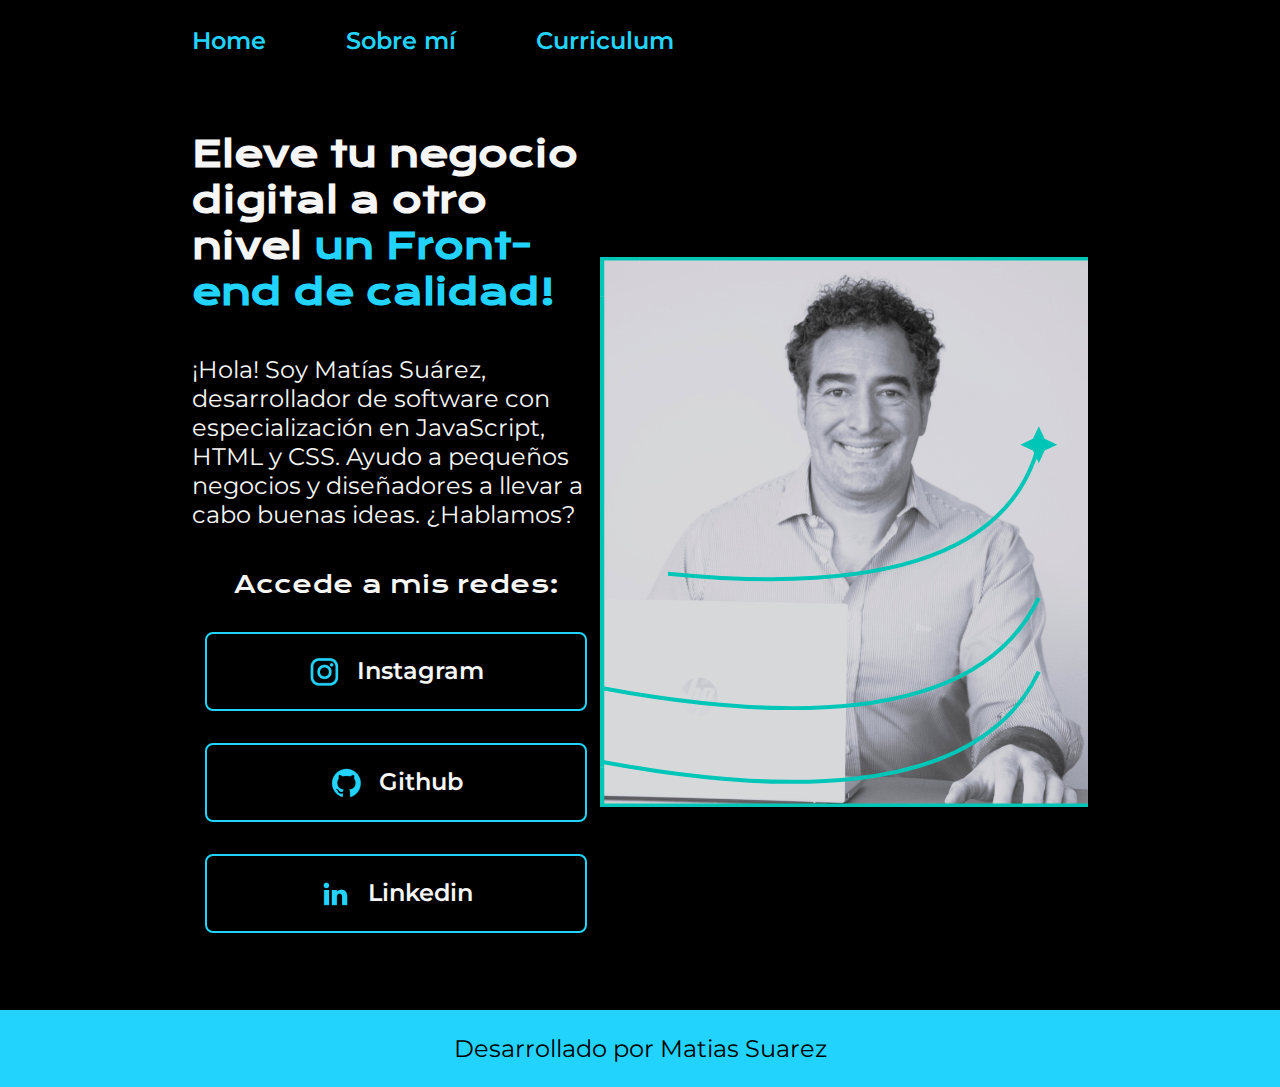
<file: index.html>
<!DOCTYPE html>
<html lang="es-mx">

<head>
    <meta charset="UTF-8">
    <meta name="viewport" content="width=device-width, initial-scale=1.0">
    <title>Portafolio</title>
    <link rel="stylesheet" href="./styles/style.css">
</head>
<!-- Esto es un comentario y será ignorado  -->

<body>
    <header class="header">
        <nav class="header__menu">
            <a class="header__menu__link" href="index.html">Home</a>
            <a class="header__menu__link" href="about.html">Sobre mí</a>
            <a class="header__menu__link" href="curriculum.html">Curriculum</a>
        </nav>
    </header>
    <main class="presentacion">
        <section class="presentacion__contenido">
            <h1 class="presentacion__contenido__titulo">
                Eleve tu negocio digital a otro nivel <strong class="titulo-destaque">un Front-end de calidad!</strong>
            </h1>
            <p class="presentacion__contenido__texto">
                ¡Hola! Soy Matías Suárez, desarrollador de software
                con especialización en JavaScript, HTML y CSS.
                Ayudo a pequeños negocios y diseñadores a llevar
                a cabo buenas ideas. ¿Hablamos?
            </p>
            <div class="presentacion__enlaces">
                <h2 class="presentacion__enlaces__subtitulo">Accede a mis redes:</h2>
                <a class="presentacion__enlaces__link" href="https://www.instagram.com/">
                    <img src="./assets/instagram.png">
                    Instagram</a>
                <a class="presentacion__enlaces__link" href="https://www.github.com/">
                    <img src="./assets/github.png">
                    Github</a>
                <a class="presentacion__enlaces__link" href="https://www.linkedin.com/">
                    <img src="./assets/linkedin.png">
                    Linkedin</a>

            </div>
        </section>
        <img class="imagen" src="./assets/foto.png" alt="Imagen de Ana Garcia trabajando">
    </main>
    <footer class="footer">
        <p>Desarrollado por Matias Suarez</p>
    </footer>
</body>

</html>
</file>
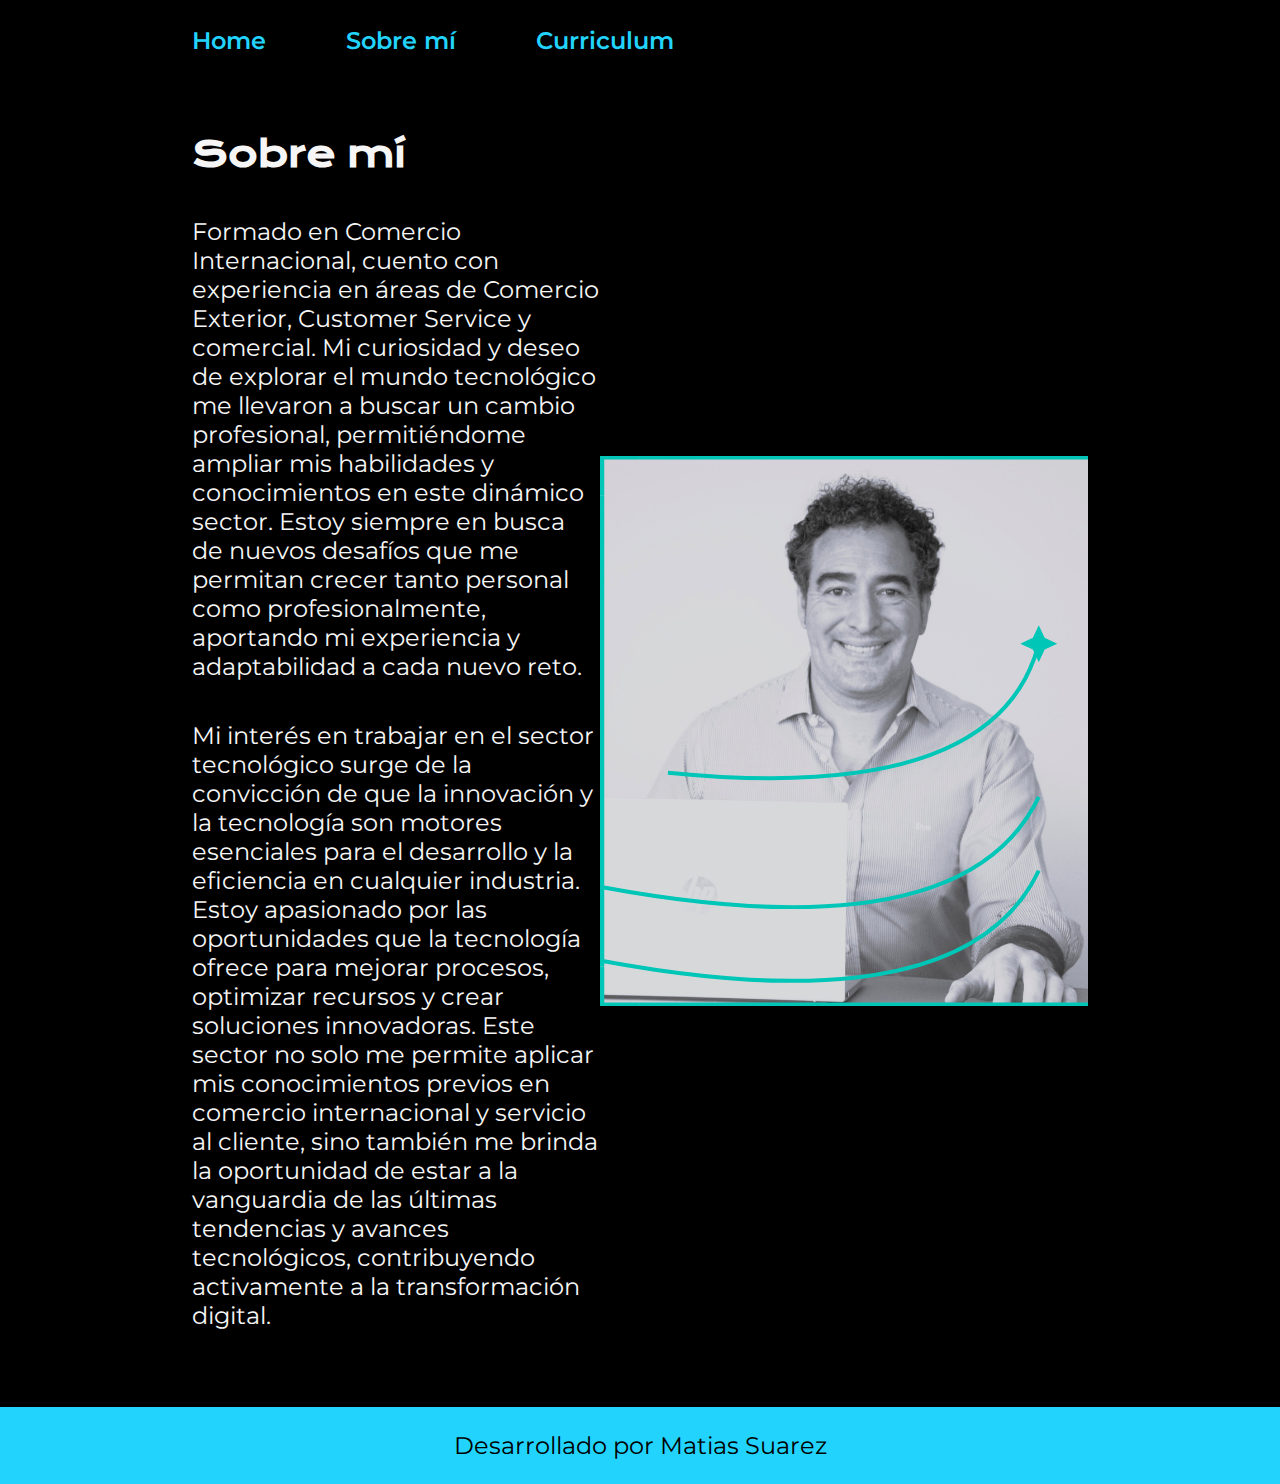
<file: about.html>
<!DOCTYPE html>
<html lang="es-mx">

<head>
    <meta charset="UTF-8">
    <meta name="viewport" content="width=device-width, initial-scale=1.0">
    <title>Sobre mí</title>
    <link rel="stylesheet" href="./styles/style.css">
</head>

<body>
    <header class="header">
        <nav class="header__menu">
            <a class="header__menu__link" href="index.html">Home</a>
            <a class="header__menu__link" href="about.html">Sobre mí</a>
            <a class="header__menu__link" href="curriculum.html">Curriculum</a>
        </nav>
    </header>
    <main class="presentacion">
        <section class="presentacion__contenido">
            <h1 class="presentacion__contenido__titulo">Sobre mí</h1>
            <p class="presentacion__contenido__texto">
                Formado en Comercio Internacional, cuento con experiencia en áreas de Comercio Exterior, Customer
                Service y comercial. Mi curiosidad y deseo de explorar el mundo tecnológico me llevaron a buscar un
                cambio profesional, permitiéndome ampliar mis habilidades y conocimientos en este dinámico sector. Estoy
                siempre en busca de nuevos desafíos que me permitan crecer tanto personal como profesionalmente,
                aportando mi experiencia y adaptabilidad a cada nuevo reto.</p>
            <p class="presentacion__contenido__texto">Mi interés en trabajar en el sector tecnológico surge de la
                convicción de que la innovación y la tecnología son motores esenciales para el desarrollo y la
                eficiencia en cualquier industria. Estoy apasionado por las oportunidades que la tecnología ofrece para
                mejorar procesos, optimizar recursos y crear soluciones innovadoras. Este sector no solo me permite
                aplicar mis conocimientos previos en comercio internacional y servicio al cliente, sino también me
                brinda la oportunidad de estar a la vanguardia de las últimas tendencias y avances tecnológicos,
                contribuyendo activamente a la transformación digital.</p>

        </section>
        <img class="imagen" src="./assets/foto.png" alt="Imagen de Matias Suarez trabajando">
    </main>
    <footer class="footer">
        <p>Desarrollado por Matias Suarez</p>
    </footer>
</body>

</html>
</file>
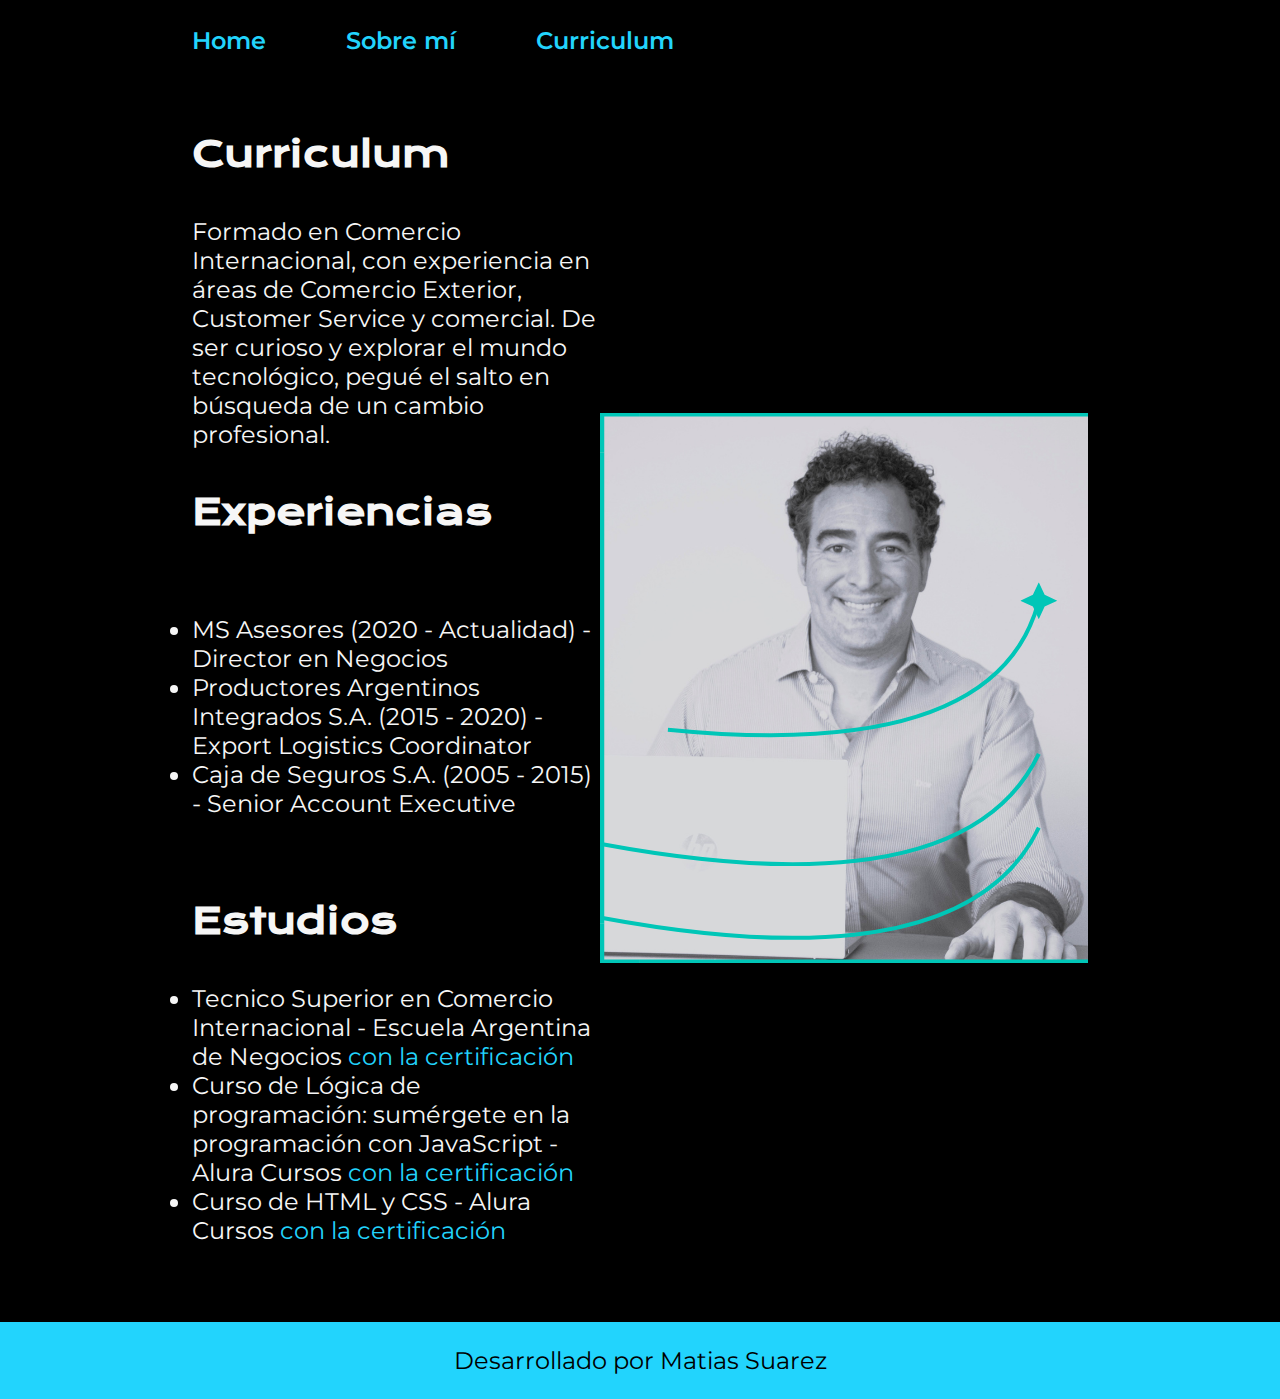
<file: curriculum.html>
<!DOCTYPE html>
<html lang="es-mx">

<head>
    <meta charset="UTF-8">
    <meta name="viewport" content="width=device-width, initial-scale=1.0">
    <title>Curriculum</title>
    <link rel="stylesheet" href="./styles/style.css">
</head>

<body>
    <header class="header">
        <nav class="header__menu">
            <a class="header__menu__link" href="index.html">Home</a>
            <a class="header__menu__link" href="about.html">Sobre mí</a>
            <a class="header__menu__link" href="curriculum.html">Curriculum</a>
        </nav>
    </header>
    <main class="presentacion">
        <section class="presentacion__contenido">
            <h1 class="presentacion__contenido__titulo">
                Curriculum</h1>
            <p class="presentacion__contenido__texto">
                Formado en Comercio Internacional, con experiencia en áreas de Comercio Exterior, Customer Service y
                comercial. De ser curioso y explorar el mundo tecnológico, pegué el salto en búsqueda de un cambio
                profesional.

            </p>
            <h2 class="presentacion__contenido__titulo">Experiencias</h2>
            <p class="presentacion__contenido__texto">
            <ul class="presentacion__contenido__texto">
                <li> MS Asesores (2020 - Actualidad) - Director en Negocios </li>
                <li> Productores Argentinos Integrados S.A. (2015 - 2020) - Export Logistics Coordinator </li>
                <li> Caja de Seguros S.A. (2005 - 2015) - Senior Account Executive </li>
            </ul>
            </p>
            <h2 class="presentacion__contenido__titulo">Estudios</h2>
            <div class="presentacion__contenido__texto">
                <ul class="presentacion__contenido__texto">
                    <li> Tecnico Superior en Comercio Internacional - Escuela Argentina de Negocios <a href="linkdelacertificacion">con la certificación</a> </li>
                    <li> Curso de Lógica de programación: sumérgete en la programación con JavaScript - Alura Cursos <a href="https://app.aluracursos.com/user/suarezme81/course/logica-programacion-sumergete-programacion-javascript/certificate">con la certificación</a></li>
                    <li> Curso de HTML y CSS - Alura Cursos <a href="https://app.aluracursos.com/user/suarezme81/course/html-css-clases-posicionamiento-flexbox/certificate">con la certificación</a></li>
                </ul>
            </div>

        </section>
        <img src="./assets/foto.png" alt="Foto de Matias Suarez desarrolando un proyecto">
    </main>
    <footer class="footer">
        <p>Desarrollado por Matias Suarez</p>
    </footer>
</body>

</html>
</file>
<file: styles/style.css>
@import url('https://fonts.googleapis.com/css2?family=Krona+One&family=Montserrat:ital,wght@0,100..900;1,100..900&display=swap');

* {
    padding: 0;
    margin: 0;
}
/* Esto es un comentario en CSS */

body {
    background-color: #000000;
    color: #f6f6f6;
    box-sizing: border-box;
}

.header{
    padding: 2% 0% 0% 15%;
} 

.header__menu{
    display: flex;
    gap: 80px;
}

.header__menu__link{
    font-family: "Montserrat", sans-serif;
    font-size: 24px;
    font-weight: 600;
    color: #22D4FD;
    text-decoration: none;
}

.presentacion {
    display: flex;
    align-items: center;
    padding: 6% 15%;
    justify-content: space-between;
}

.presentacion__contenido {
    width: 615px;
    display: flex;
    flex-direction: column;
    gap: 40px;
}

.presentacion__contenido__titulo {
    font-size: 36px;
    font-family: "Krona One", sans-serif;
}

.titulo-destaque {
    color: #22D4FD
}

.presentacion__contenido__texto {
    font-size: 24px;
    font-family: "Montserrat", sans-serif;
}

.presentacion__enlaces{
    display: flex;
    justify-content: space-between;
    flex-direction: column;
    align-items: center;
    gap: 32px;
}

.presentacion__enlaces__subtitulo{
    font-family:  "Krona One", sans-serif;
    font-size: 24px;
    font-weight: 400;
}

.presentacion__enlaces__link{
    width: 378px ;
    text-align: center;
    padding: 21.5px 0;
    border-radius: 8px;
    font-family: "Montserrat", sans-serif;
    font-size: 24px;
    font-weight: 600;
    text-decoration: none;
    color: #f6f6f6;
    border: 2px solid #22d4fd;
    display: flex;
    justify-content: center;
    gap: 16px;
}

.presentacion__enlaces__link:hover{
    background-color: #272727;
    
}

.footer{
    background-color: #22D4FD;
    padding: 24px;
    color: #000000;
    text-align: center;
    font-family: "Montserrat", sans-serif;
    font-size: 24px;
    font-weight: 400;
}
/*.imagen{
    width: 50%;
    height: 50%;
}*/
.presentacion__contenido__texto a{
    text-decoration: none;
    color: #22D4FD;
}
</file>
